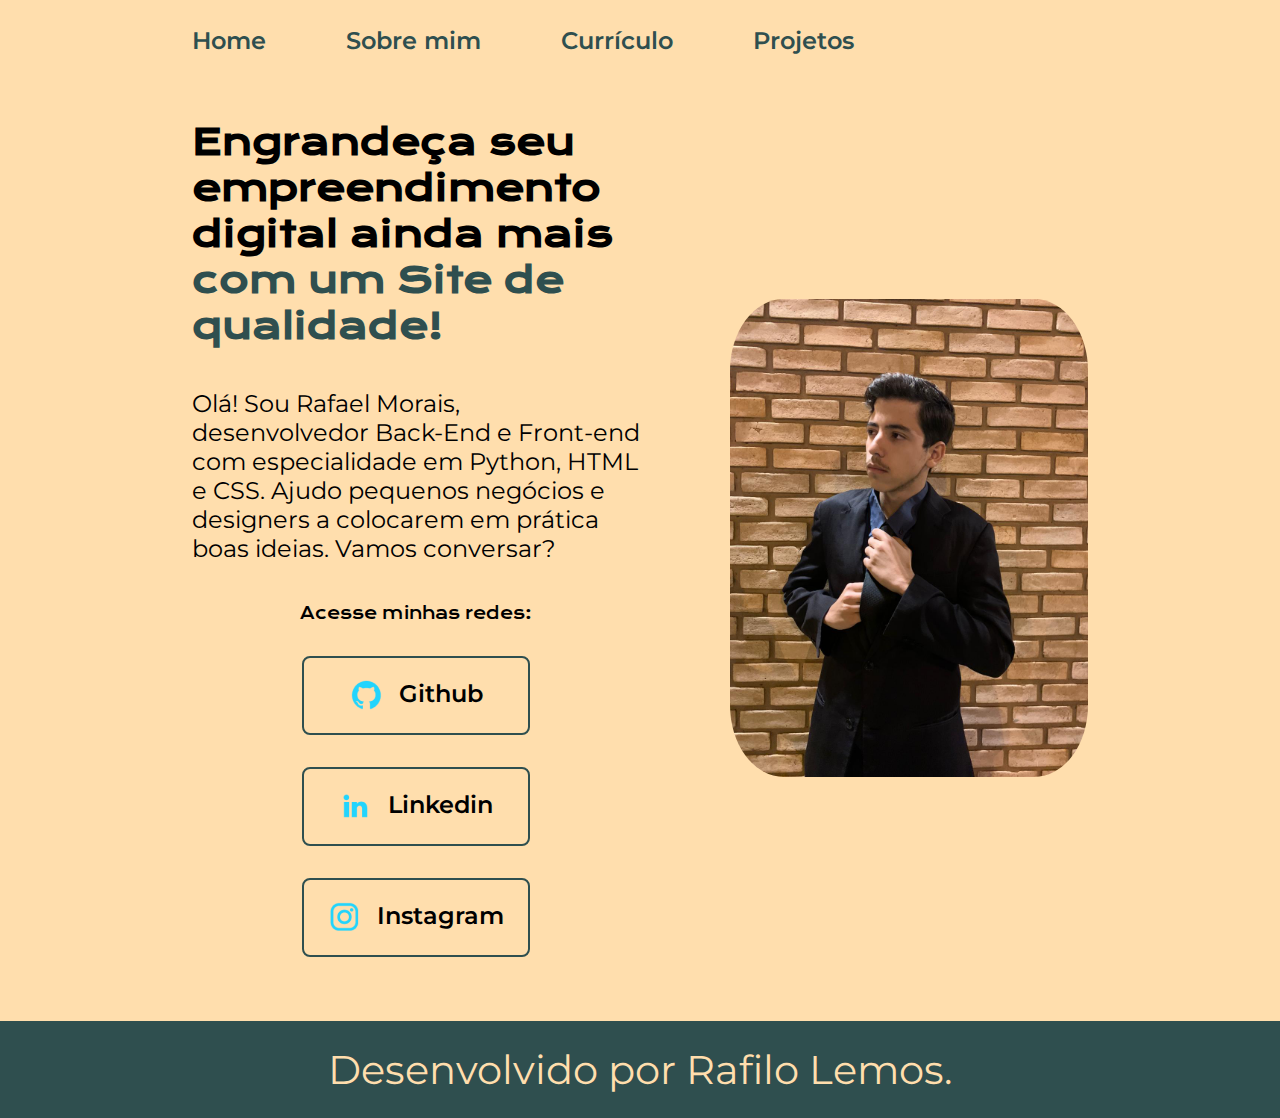
<file: index.html>
<!DOCTYPE html>
<html lang="pt-br">
<head>
    <meta charset="UTF-8">
    <meta http-equiv="X-UA-Compatible" content="IE=edge">
    <meta name="viewport" content="width=device-width, initial-scale=1.0">
    <title>Rafael Morais</title>
    <link rel="stylesheet" href="./styles.css">
</head>
<body>
 
    <header class="cabecalho">
        <nav class="cabecalho__menu">
            <a class="cabecalho__menu__link" href="index.html">Home</a>
            <a class="cabecalho__menu__link" href="sobre.html">Sobre mim</a>
            <a class="cabecalho__menu__link" href="curriculo.html">Currículo</a>
            <a class="cabecalho__menu__link" href="projetos.html">Projetos</a>
        </nav>
    </header>
    <main class="apresentacao">
        <section class="apresentacao__conteudo">
                <h1 class="apresentacao__conteudo__titulo">Engrandeça seu empreendimento digital ainda mais <br>
                <strong class="titulo-destaque">com um Site de qualidade!</strong></h1>
                <p class="apresentacao__conteudo__texto">Olá! Sou Rafael Morais, desenvolvedor Back-End e Front-end com especialidade em Python, HTML e CSS. Ajudo pequenos negócios e designers a colocarem em prática boas ideias. Vamos conversar?</p>
            <div class="apresentacao__links">
                <h2 class="apresentacao__links__subtitulo">Acesse minhas redes:</h2>
                <a target="_blank" class="apresentacao__links__navegacao" href="https://www.github.com/rafaelmorais29/">
                    <img src="./imagens/github.png">
                    Github
                </a>
                <a target="_blank" class="apresentacao__links__navegacao" href="https://www.linkedin.com/in/rafael-machado-morais-440698271/">
                    <img src="./imagens/linkedin.png">
                    Linkedin
                </a>
                <a target="_blank" class="apresentacao__links__navegacao" href="https://www.instagram.com/rafilo_da_clara/">
                    <img src="./imagens/instagram.png">
                    Instagram 
                </a>
                

            </div>
            </section>
            <img class="apresentacao__imagem" src="./imagens/rafilo.jpg" alt="Foto do Rafael Morais.">
    </main>
    <footer class="rodape__curriculo">
        <p>Desenvolvido por <a target="_blank" class="link__nome" href="https://www.google.com/search?q=rafilo+lemos&client=firefox-b-d&sxsrf=APwXEdf973bNFTzMnm8xMIbnKWpOQ2rtrA:1684774909802&source=lnms&tbm=isch&sa=X&ved=2ahUKEwiWyZnQs4n_AhUZFbkGHazJAUIQ_AUoAXoECAIQAw&biw=1600&bih=775&dpr=1">Rafilo Lemos.</a></p>
    </footer>
</body>
</html>
</file>
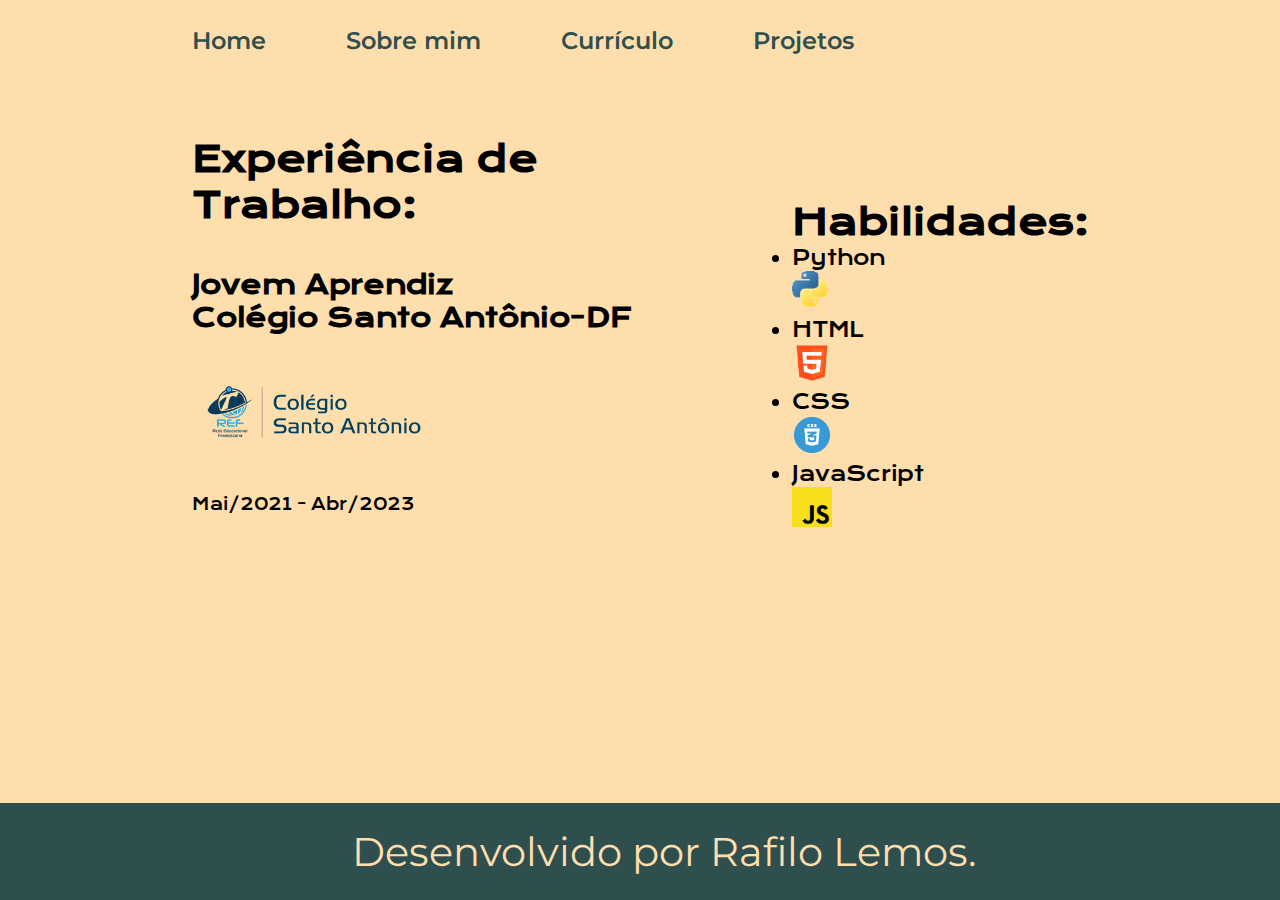
<file: curriculo.html>
<!DOCTYPE html>
<html lang="pt-br">
<head>
    <meta charset="UTF-8">
    <meta http-equiv="X-UA-Compatible" content="IE=edge">
    <meta name="viewport" content="width=device-width, initial-scale=1.0">
    <title>Currículo</title>
    <link rel="stylesheet" href="./styles.css">
</head>
<body>
    <header class="cabecalho">
        <nav class="cabecalho__menu">
            <a class="cabecalho__menu__link" href="index.html">Home</a>
            <a class="cabecalho__menu__link" href="sobre.html">Sobre mim</a>
            <a class="cabecalho__menu__link" href="curriculo.html">Currículo</a>
            <a class="cabecalho__menu__link" href="projetos.html">Projetos</a>
        </nav>
    </header>
    <main class="apresentacao">
        <section class="apresentacao__conteudo">
                <h1 class="apresentacao__conteudo__titulo">Experiência de Trabalho:</h1>
                <h2 class="apresentacao__conteudo__subtitulo">Jovem Aprendiz<br> Colégio Santo Antônio-DF</h2>
                    <a href="https://www.refeduc.com.br/unidades/unidade.vm?id=97005656" target="_blank"><img src="imagens/logo-400.png" alt="Logo do Colégio Santo Antônio" class="logo__escola"></a>
                <h6 class="apresentacao__links__subtitulo">Mai/2021 - Abr/2023</h6>
                

            </div>
            </section>

            <section class="habilidades">
                <div>
                    <h1 class="apresentacao__conteudo__titulo">Habilidades:</h1>
                    <ul class="habilidades__lista">
                        <li class="habilidades__python">Python</li>
                        <img src="imagens/python.png" alt="logo python" class="habilidades__python__logo">
                        <li class="habilidades__html">HTML</li>
                        <img src="imagens/html.png" alt="logo html" class="habilidades__html__logo">
                        <li class="habilidades__css">CSS</li>
                        <img src="imagens/css.webp" alt="logo css" class="habilidades__css__logo">
                        <li class="habilidades__javascript">JavaScript</li>
                        <img src="imagens/javascript.png" alt="logo css" class="habilidades__javascript__logo">
                    </ul>
                </div>
            </section>
            
    </main>
    <footer class="rodape">
        <p>Desenvolvido por Rafilo Lemos.</p>
    </footer>
</body>
</html>
</file>
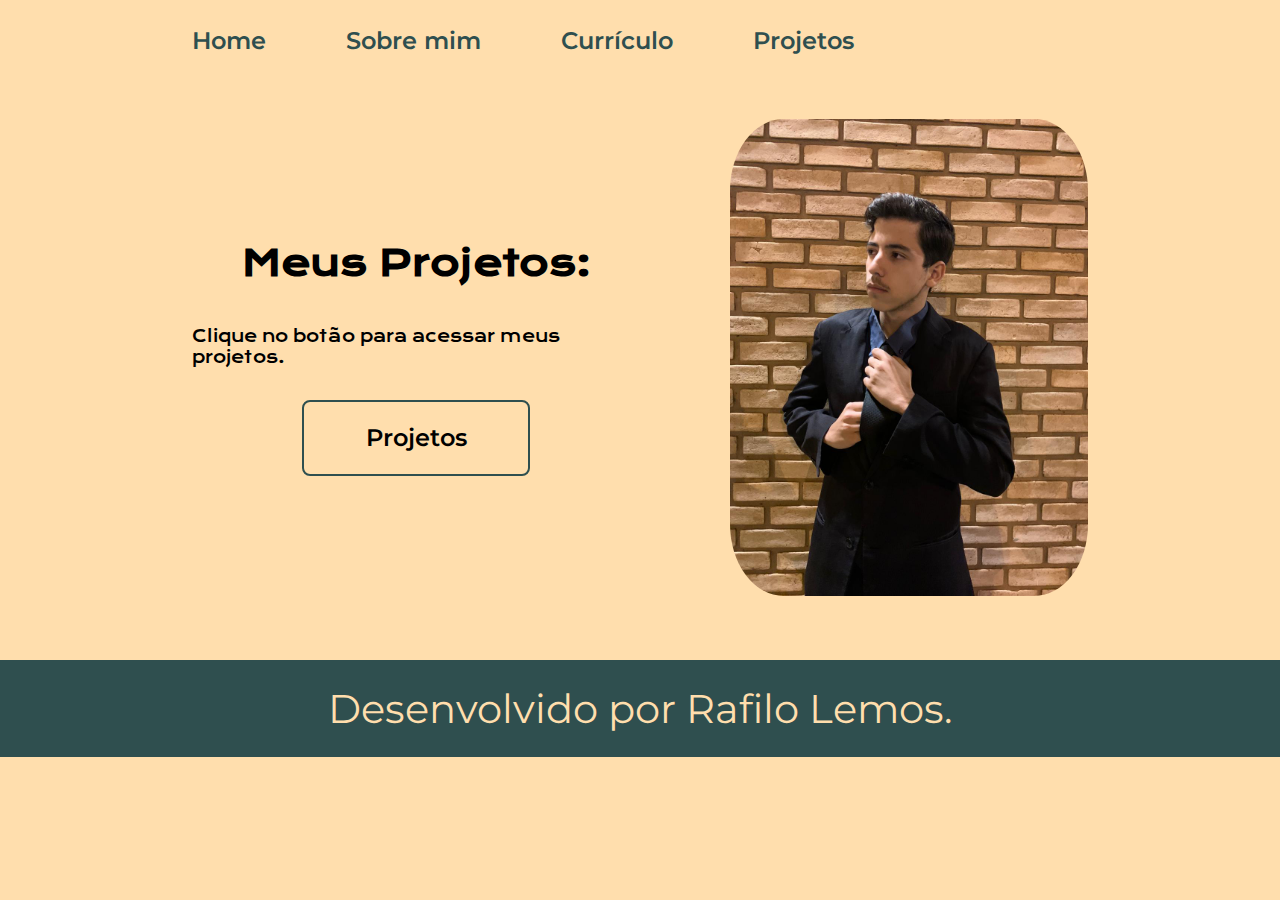
<file: projetos.html>
<!DOCTYPE html>
<html lang="pt-br">
<head>
    <meta charset="UTF-8">
    <meta http-equiv="X-UA-Compatible" content="IE=edge">
    <meta name="viewport" content="width=device-width, initial-scale=1.0">
    <title>Projetos</title>
    <link rel="stylesheet" href="./styles.css">
</head>
<body>
 
    <header class="cabecalho">
        <nav class="cabecalho__menu">
            <a class="cabecalho__menu__link" href="index.html">Home</a>
            <a class="cabecalho__menu__link" href="sobre.html">Sobre mim</a>
            <a class="cabecalho__menu__link" href="curriculo.html">Currículo</a>
            <a class="cabecalho__menu__link" href="projetos.html">Projetos</a>
        </nav>
    </header>
    <main class="apresentacao">
        <section class="apresentacao__conteudo2">
                <h1 class="apresentacao__conteudo__titulo">Meus Projetos:</h1>
            <div class="apresentacao__links">
                <h2 class="apresentacao__links__subtitulo">Clique no botão para acessar meus projetos.</h2>
                <a target="_blank" class="apresentacao__links__navegacao" href="https://www.github.com/rafaelmorais29/">

                    Projetos
                </a>
                

            </div>
            </section>
            <img class="apresentacao__imagem" src="./imagens/rafilo.jpg" alt="Foto do Rafael Morais.">
    </main>
    <footer class="rodape__curriculo">
        <p>Desenvolvido por <a target="_blank" class="link__nome" href="https://www.google.com/search?q=rafilo+lemos&client=firefox-b-d&sxsrf=APwXEdf973bNFTzMnm8xMIbnKWpOQ2rtrA:1684774909802&source=lnms&tbm=isch&sa=X&ved=2ahUKEwiWyZnQs4n_AhUZFbkGHazJAUIQ_AUoAXoECAIQAw&biw=1600&bih=775&dpr=1">Rafilo Lemos.</a></p>
    </footer>
</body>
</html>
</file>
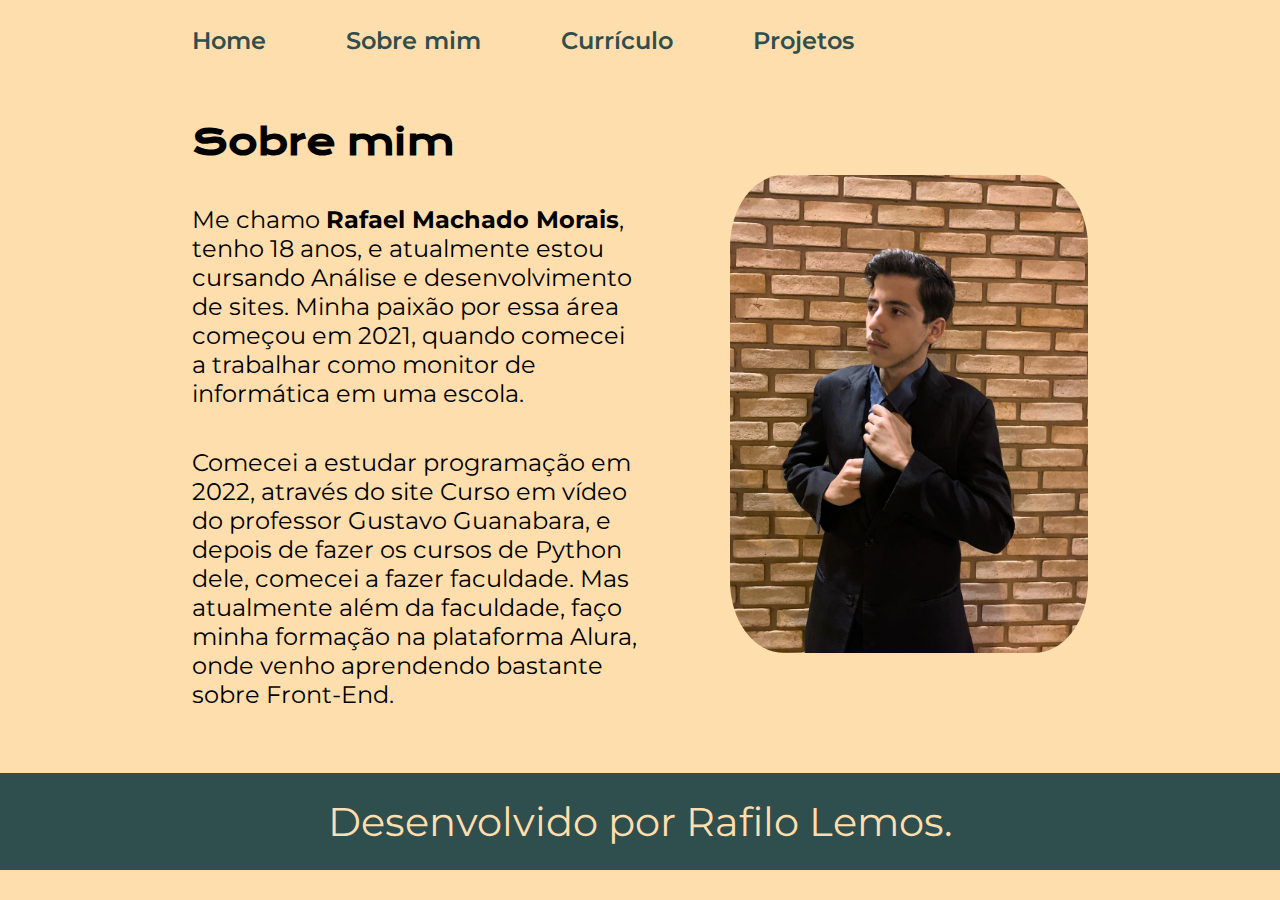
<file: sobre.html>
<!DOCTYPE html>
<html lang="pt-br">
<head>
    <meta charset="UTF-8">
    <meta http-equiv="X-UA-Compatible" content="IE=edge">
    <meta name="viewport" content="width=device-width, initial-scale=1.0">
    <title>Sobre mim</title>
    <link rel="stylesheet" href="./styles.css">
</head>
<body>
    <header class="cabecalho">
        <nav class="cabecalho__menu">
            <a class="cabecalho__menu__link" href="index.html">Home</a>
            <a class="cabecalho__menu__link" href="sobre.html">Sobre mim</a>
            <a class="cabecalho__menu__link" href="curriculo.html">Currículo</a>
            <a class="cabecalho__menu__link" href="projetos.html">Projetos</a>
        </nav>
    </header>

    <main class="apresentacao">

    
    <section class="apresentacao__conteudo">
        <h1 class="apresentacao__conteudo__titulo">Sobre mim</h1>
        <p class="apresentacao__conteudo__texto">Me chamo <strong>Rafael Machado Morais</strong>, tenho 18 anos, e atualmente estou cursando Análise e desenvolvimento de sites. Minha paixão por essa área começou em 2021, quando comecei a trabalhar como monitor de informática em uma escola.</p>
        <p class="apresentacao__conteudo__texto">Comecei a estudar programação em 2022, através do site Curso em vídeo do professor Gustavo Guanabara, e depois de fazer os cursos de Python dele, comecei a fazer faculdade. Mas atualmente além da faculdade, faço minha formação na plataforma Alura, onde venho aprendendo bastante sobre Front-End.</p>
    </section>
    <img class="apresentacao__imagem" src="./imagens/rafilo.jpg" alt="Somente o melhor do mundo!">
    </main>
    <footer class="rodape__curriculo">
        <p>Desenvolvido por Rafilo Lemos.</p>
    </footer>
</body>
</html>
</file>
<file: styles.css>
@import url('https://fonts.googleapis.com/css2?family=Krona+One&family=Montserrat:wght@400;600&display=swap');

:root {
    --cor-primaria: #FFDEAD;
    --cor-secundaria: #000000;
    --cor-terciaria: #2F4F4F;

    --fonte-primaria: 'Krona One', sans-serif;
    --fonte-secundaria: 'Montserrat', sans-serif;
}

* {
    margin: 0;
    padding: 0;
}

body {
    height: 100vh;
    box-sizing: border-box;
    background-color: var(--cor-primaria);
    color: var(--cor-secundaria);
}

.cabecalho {
    padding: 2% 0% 0% 15%;
}

.cabecalho__menu {
    display: flex;
    gap: 80px;
}

.cabecalho__menu__link {
    font-family: var(--fonte-secundaria);
    font-size: 1.5rem;
    font-weight: 600;
    color: var(--cor-terciaria);
    text-decoration: none;
}

.apresentacao {
    padding: 5% 15%;
    display: flex;
    align-items: center;
    justify-content: space-between;
    gap: 82px;
}

.apresentacao__conteudo {
    width: 50%;
    display: flex;
    flex-direction: column;
    gap: 40px;

}

.apresentacao__conteudo__titulo {
    font-size: 2.25rem;
    font-family: var(--fonte-primaria);
}

.titulo-destaque {
    color: var(--cor-terciaria);
}

.apresentacao__conteudo__texto {
    font-size: 1.5rem;
    font-family: var(--fonte-secundaria);
}

.apresentacao__links {
    display: flex;
    flex-direction: column;
    justify-content: space-between;
    align-items: center;
    gap: 32px;
}

.apresentacao__links__subtitulo {
    font-family: var(--fonte-primaria);
    font-weight: 400;
    font-size: 1.5rem;
}

.apresentacao__links__navegacao {
    /* background-color: #22d4fd; */
    display: flex;
    gap: 16px;
    justify-content: center;
    border: 2px solid var(--cor-terciaria);
    width: 50%;
    text-align: center;
    border-radius: 8px;
    font-size: 1.5rem;
    font-weight: 600;
    padding: 21.5px 0;
    text-decoration: none;
    color: var(--cor-secundaria);
    font-family: var(--fonte-secundaria);
}

.apresentacao__links__navegacao:hover {
    background-color: #f8c67b;
}

.apresentacao__imagem {
    width: 40%;
    border-radius: 15%;
}

.rodape {
    padding: 24px;
    color: var(--cor-primaria);
    background-color: var(--cor-terciaria);
    text-align: center;
    font-family: var(--fonte-secundaria);
    font-size: 2.5rem;
    font-weight: 400;
    width: 100%;
    position: absolute;
    bottom: 0;
}

@media (max-width: 1200px) {
    .cabecalho {
        padding: 10%;
    }

    .cabecalho__menu {
        justify-content: center;
    }

    .apresentacao {
        flex-direction: column-reverse;
        padding: 5%;
    }
    
    .apresentacao__conteudo {
        width: auto;
    }
}

.apresentacao__conteudo__subtitulo {
    font-size: 26px;
    font-family: var(--fonte-primaria);
}

.apresentacao__links__subtitulo {
    font-size: 16px;
    font-family: var(--fonte-primaria);
}

.link__nome {
    text-decoration: none;
    color: #FFDEAD;
}

.logo__escola {
    width: 15em;
}

.habilidades{
    font-size: 20px;
    padding: 4em 0 0 0;
    align-items: center;
    font-family: var(--fonte-primaria);
}

       
.habilidades__python__logo{
    height: 2em;
}

.habilidades__html {

}

.habilidades__html__logo{
    height: 2em;
}

.habilidades__css__logo{
    height: 2em;
}

.habilidades__javascript__logo{
    height: 2em;
}

.botao{
    display: flex;
    gap: 16px;
    justify-content: center;
    border: 2px solid var(--cor-terciaria);
    width: 20%;
    text-align: center;
    border-radius: 8px;
    font-size: 1.5rem;
    font-weight: 600;
    padding: 21.5px 0;
    text-decoration: none;
    color: var(--cor-secundaria);
    font-family: var(--fonte-secundaria);
    margin: 2em 0;
}

.botao:hover{
    background-color: #f8c67b;
}

.meusprojetos{
    margin: 2em 0;
}

.clique{
    margin: 2em 0;
}

.videoplay{
    height: 25em;
}

.video{
    height: 20em;
}

.titulo__video{
    margin: 1em 0 0 8em;
    font-family: var(--fonte-secundaria);
}


.titulo{
    margin: 5em 28px;
    font-family: var(--fonte-primaria);
}

.rodape__curriculo{
    padding: 24px;
    color: var(--cor-primaria);
    background-color: var(--cor-terciaria);
    text-align: center;
    font-family: var(--fonte-secundaria);
    font-size: 2.5rem;
    font-weight: 400;
}

.rafilo{
    height: 18%;
    width: 15%;
    border-radius: 15%;
    padding-right: 18px;
}

.final{
    padding: 1em 0;
}

.apresentacao__conteudo2 {
    width: 50%;
    display: flex;
    flex-direction: column;
    gap: 40px;
    align-items: center;

}
</file>
